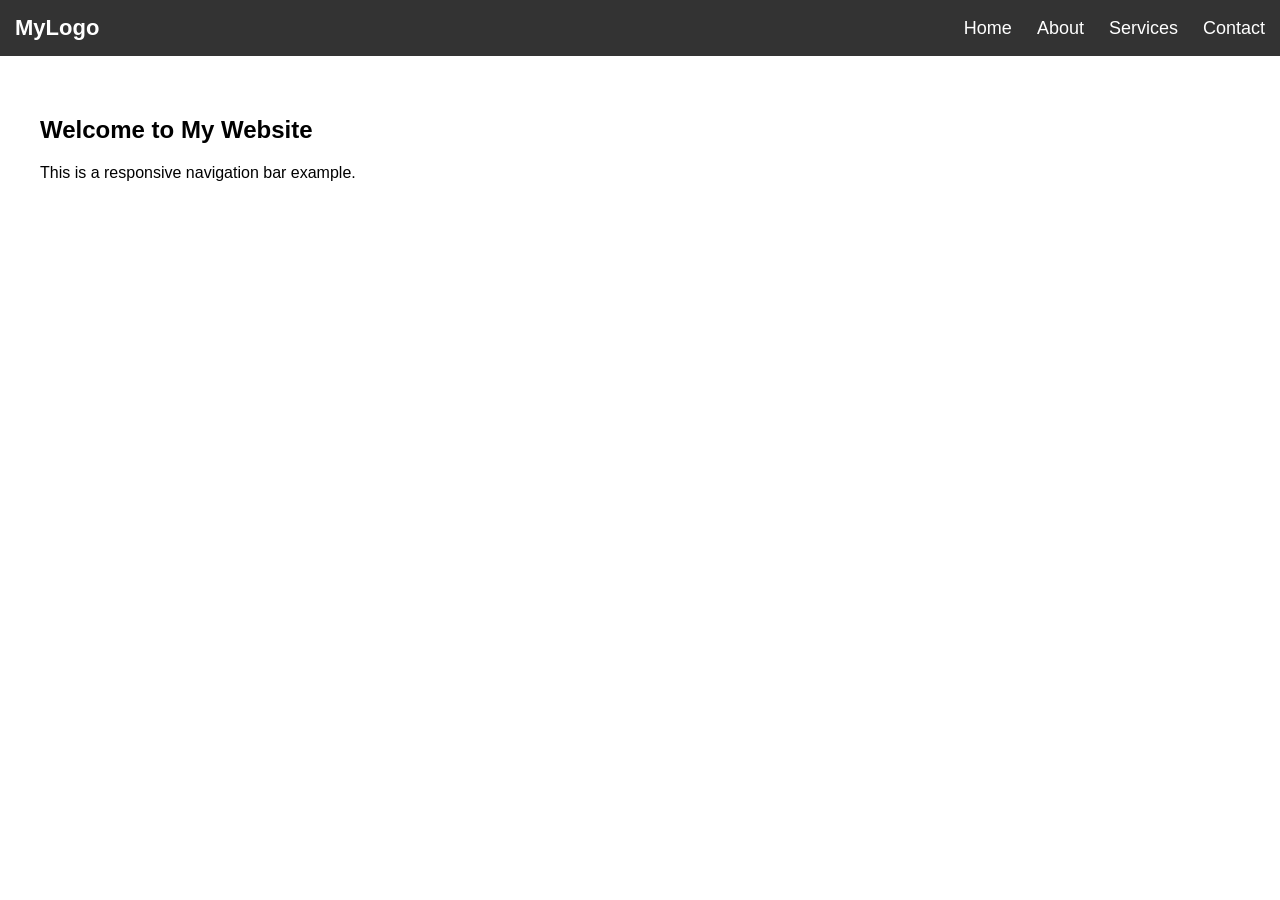
<file: index.html>
<!DOCTYPE html>
<html lang="en">
<head>
<meta charset="UTF-8">
<meta name="viewport" content="width=device-width, initial-scale=1.0">
<title>Responsive Navbar</title>
<link rel="stylesheet" href="style.css">
<script src="script.js"></script>
</head>

<body>

<nav class="navbar">

<div class="logo">MyLogo</div>

<ul class="nav-links">
<li><a href="#">Home</a></li>
<li><a href="#">About</a></li>
<li><a href="#">Services</a></li>
<li><a href="#">Contact</a></li>
</ul>

<div class="hamburger" onclick="toggleMenu()">☰</div>

</nav>

<section style="padding:40px;">
<h1>Welcome to My Website</h1>
<p>This is a responsive navigation bar example.</p>
</section>

<script>

function toggleMenu(){
let menu=document.querySelector(".nav-links");
menu.classList.toggle("active");
}

</script>

</body>
</html>
</file>
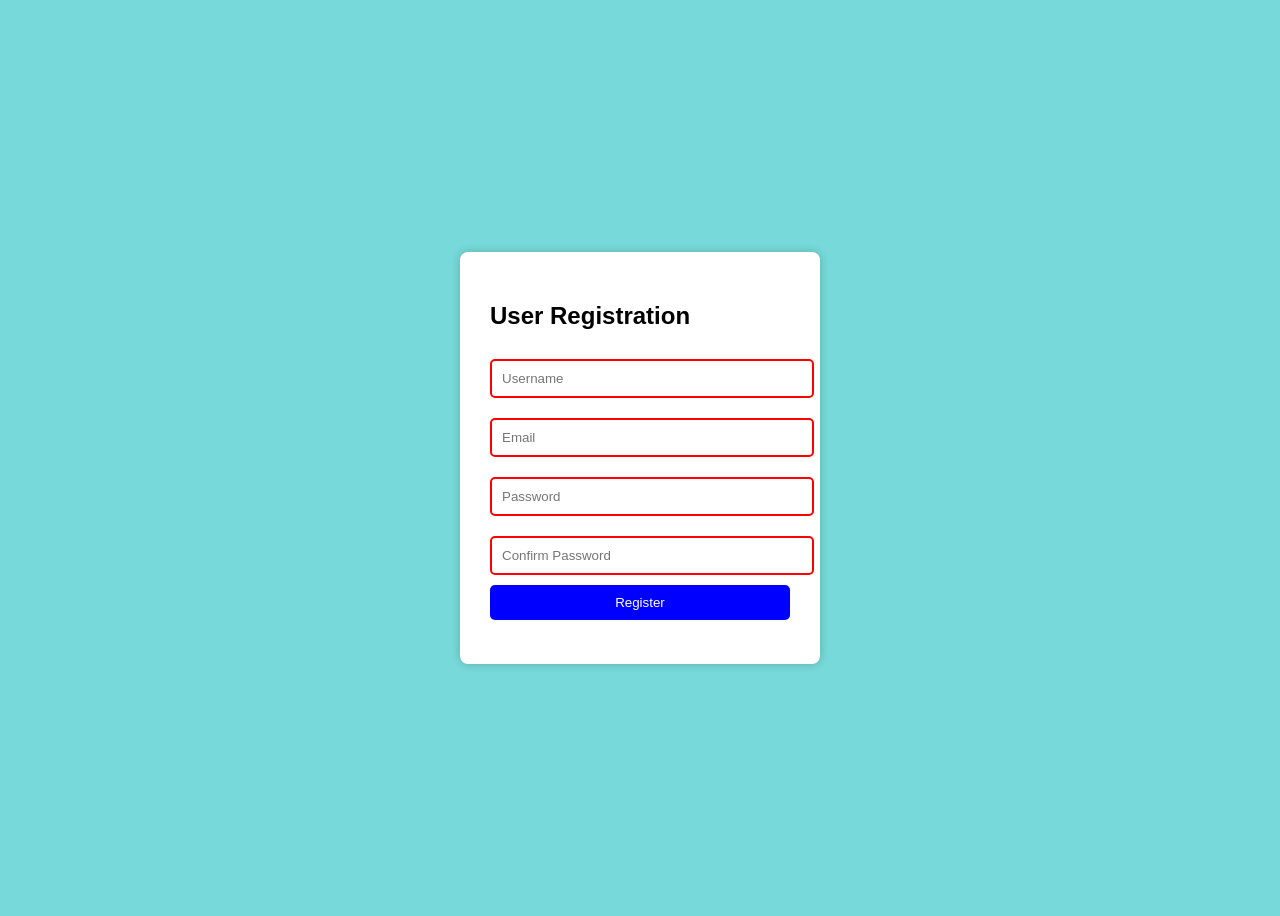
<file: Registration/index.html>
<!DOCTYPE html>
<html lang="en">
<head>
<meta charset="UTF-8">
<meta name="viewport" content="width=device-width, initial-scale=1.0">
<title>User Registration</title>
<link rel="stylesheet" href="style.css">
</head>

<body>

<div class="form-container">
<h2>User Registration</h2>

<form id="registerForm">

<input type="text" placeholder="Username" required>

<input type="email" placeholder="Email" required>

<input type="password" id="password" placeholder="Password" required>

<input type="password" id="confirmPassword" placeholder="Confirm Password" required>

<button type="submit">Register</button>

<p id="message"></p>

</form>
</div>

<script src="script.js"></script>

</body>
</html>
</file>
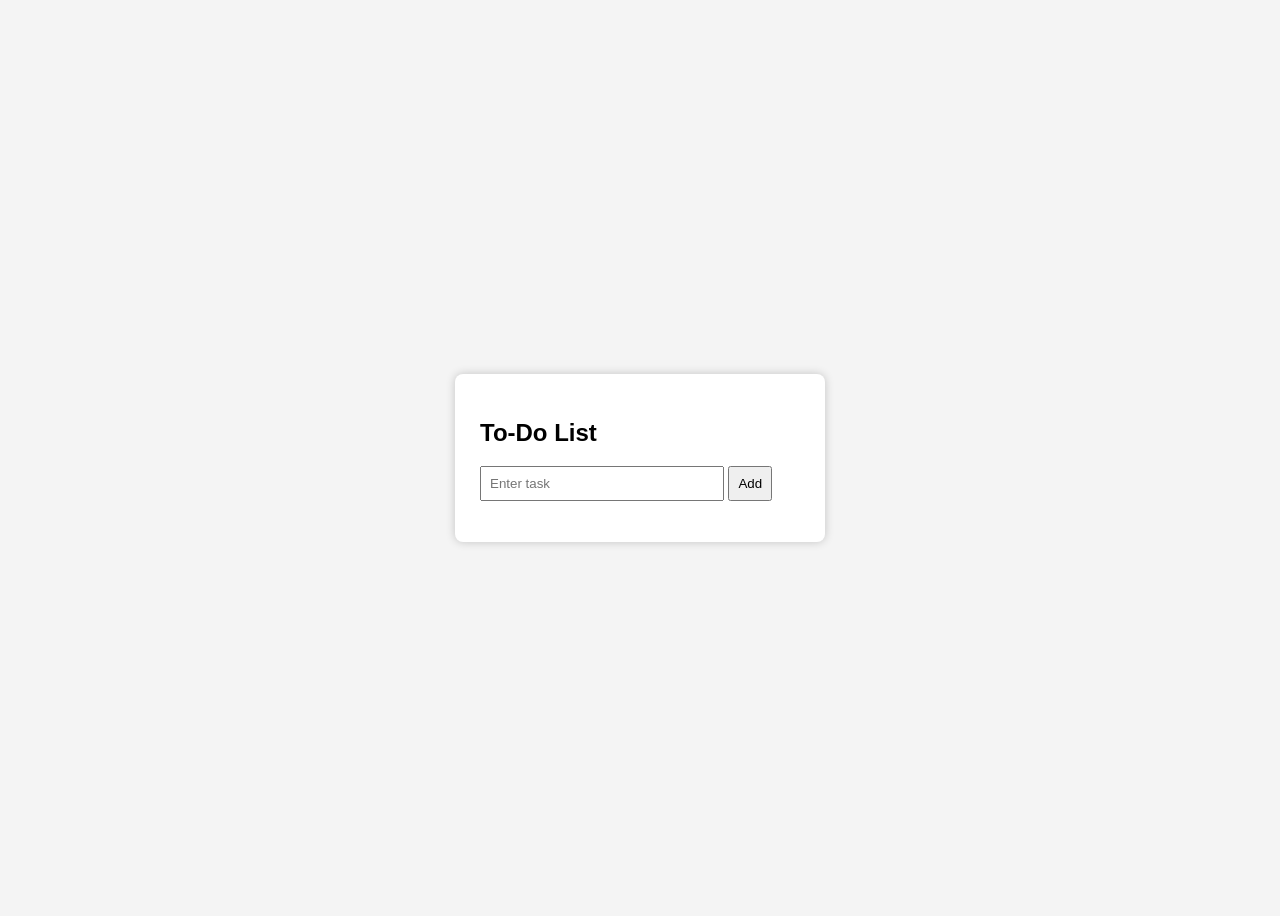
<file: Registration/To_do_list/index.html>
<!DOCTYPE html>
<html>
<head>
<title>To-Do List</title>
<link rel="stylesheet" href="style.css">
</head>

<body>

<div class="container">

<h2>To-Do List</h2>

<input type="text" id="taskInput" placeholder="Enter task">
<button id="addBtn">Add</button>

<ul id="taskList"></ul>

</div>

<script src="script.js"></script>

</body>
</html>
</file>
<file: style.css>
body{
    margin:0;
    font-family:Arial;
}

.navbar{
display:flex;
align-items:center;
justify-content:space-between;
background:#333;
padding:15px;
}


.logo{
    color:white;
    font-size:22px;
    font-weight:bold;
}

.nav-links{
display:flex;
list-style:none;
gap:25px;
margin:0;
padding:0;
}

.nav-links li{
    /* margin-left:20px; */
}

.nav-links li a{
color:white;
text-decoration:none;
font-size:18px;
}
.hamburger{
    display:none;
    font-size:26px;
    color:white;
    cursor:pointer;
}
</file>
<file: Registration/style.css>
body{
font-family:Arial;
background:#77d9d9;
display:flex;
justify-content:center;
align-items:center;
height:100vh;
}

.form-container{
background:white;
padding:30px;
border-radius:8px;
width:300px;
box-shadow:0 0 10px rgba(0,0,0,0.2);
}

input{
width:100%;
padding:10px;
margin:10px 0;
border:2px solid #8db335;
border-radius:5px;
}

/* focus effect */
input:focus{
border-color:#3b78b9;
outline:none;
}

/* valid input */
input:valid{
border-color:green;
}

/* invalid input */
input:invalid{
border-color:red;
}

button{
width:100%;
padding:10px;
background:blue;
color:white;
border:none;
border-radius:5px;
cursor:pointer;
}

button:hover{
background:pink;
}

#message{
margin-top:10px;
font-size:14px;
}
</file>
<file: Registration/To_do_list/style.css>
body{
font-family:Arial;
background:#f4f4f4;
display:flex;
justify-content:center;
align-items:center;
height:100vh;
}

.container{
background:white;
padding:25px;
border-radius:8px;
width:320px;
box-shadow:0 0 10px rgba(0,0,0,0.2);
}

input{
padding:8px;
width:70%;
}

button{
padding:8px;
cursor:pointer;
}

ul{
list-style:none;
padding:0;
}

li{
display:flex;
justify-content:space-between;
background:#eee;
margin-top:10px;
padding:10px;
cursor:pointer;
}

.completed{
text-decoration:line-through;
color:gray;
}
</file>
